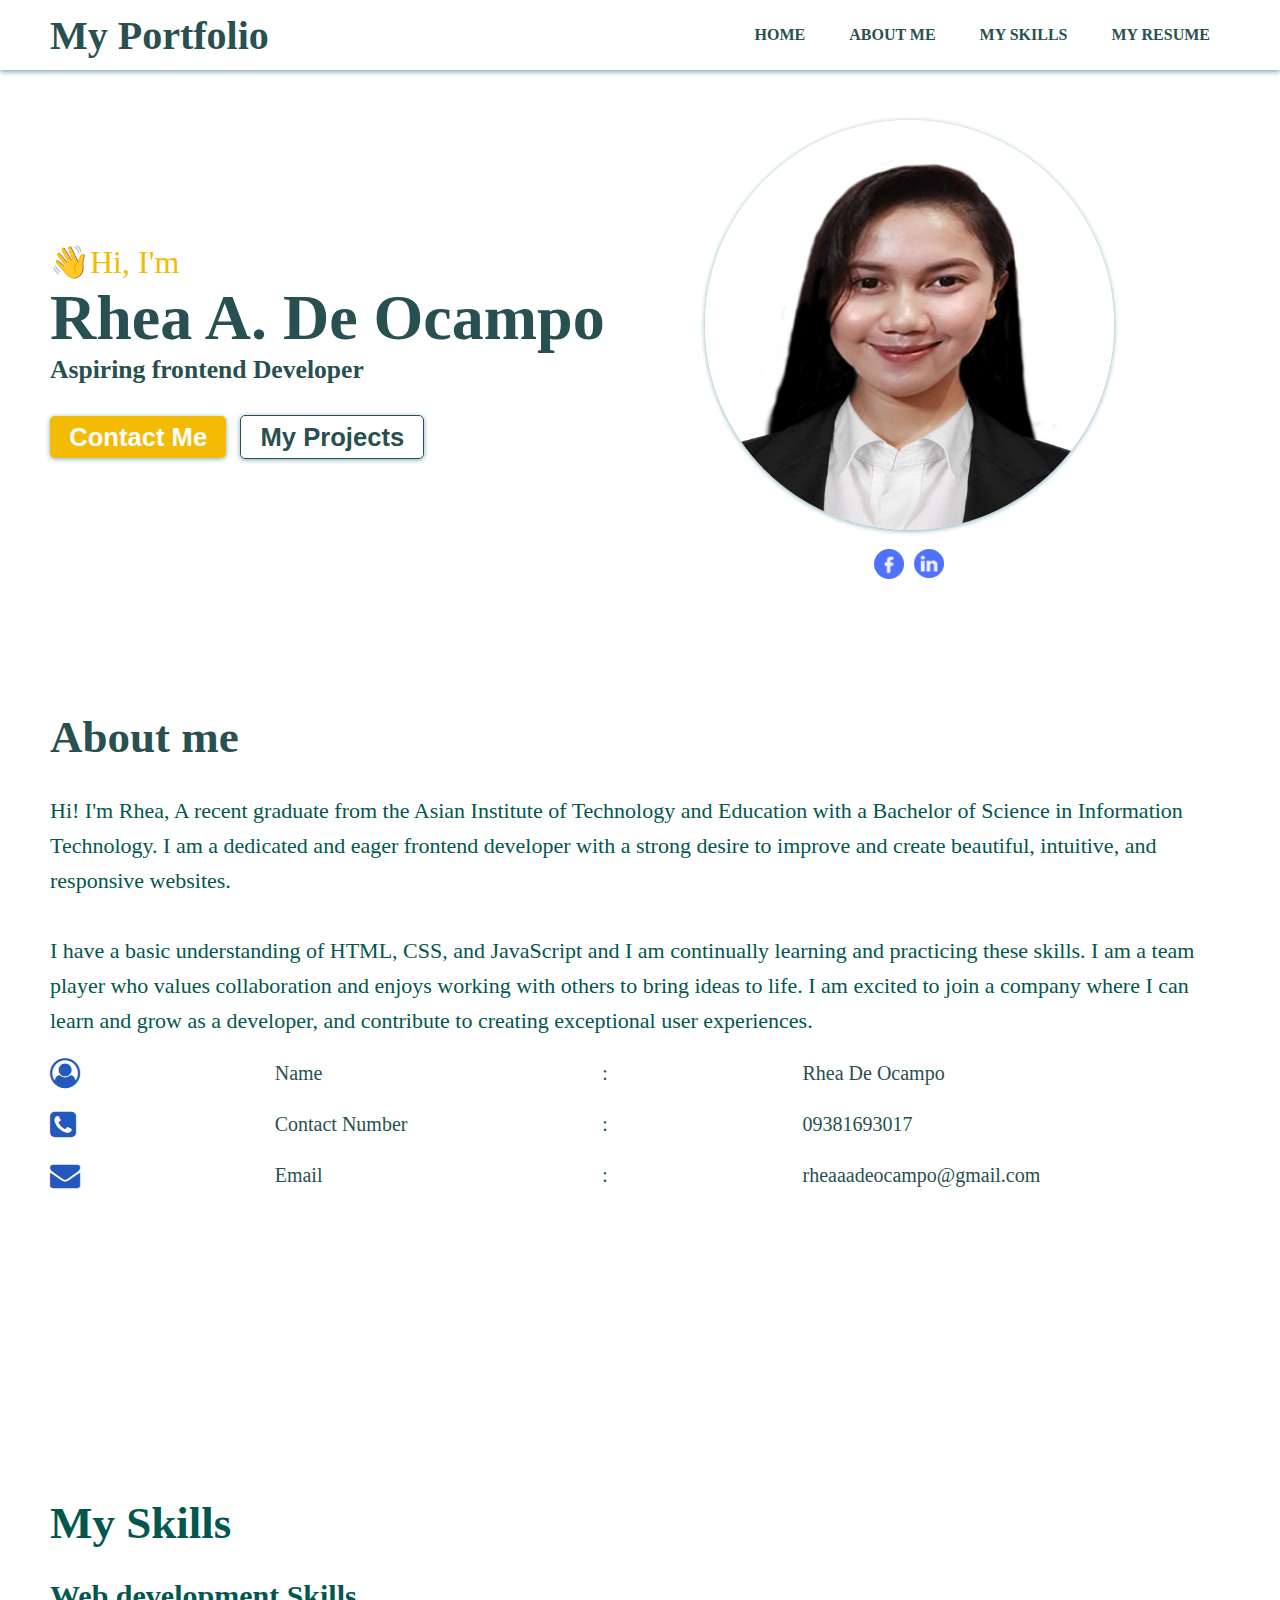
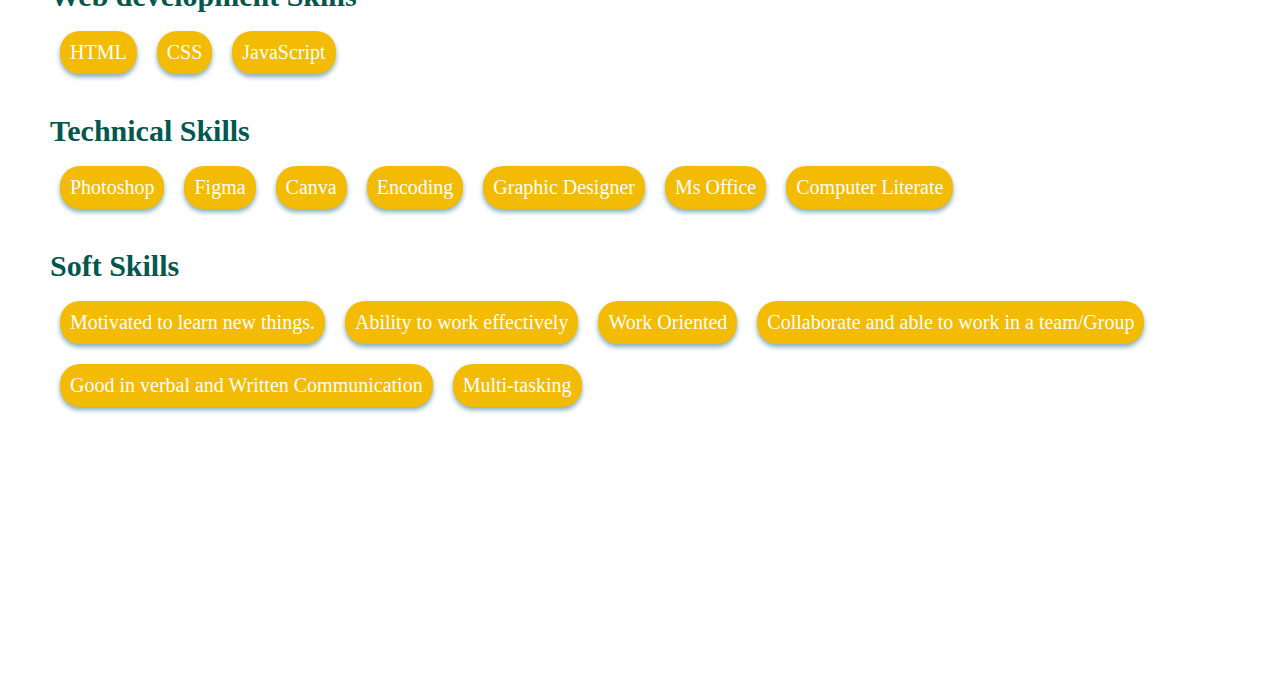
<file: index.html>
<!DOCTYPE html>
<html lang="en">
<head>
    <meta charset="UTF-8">
    <meta http-equiv="X-UA-Compatible" content="IE=edge">
    <meta name="viewport" content="width=device-width, initial-scale=1.0">
    <title>My Website</title>
    <link rel="icon" href="images/me.jpg">
    <link rel="stylesheet" href="style.css">
    <link rel="stylesheet" href="responding.css">
    <link rel="stylesheet" href="https://cdnjs.cloudflare.com/ajax/libs/font-awesome/4.7.0/css/font-awesome.min.css">  
</head>

<body>
    <input type="checkbox" id="check">
        <div class=" container header"> 
           <h2>My Portfolio</h2>
           <div class="links">
                <a href="index.html">HOME</a>   
                <a href="#aboutme"> ABOUT ME </a>
                <a href="#myskills"> MY SKILLS </a>
                <a href="resume.html">MY RESUME</a>
            </div>   
            <label for="check">
                <i class="fa                         fa-bars menu-btn" aria-hidden="true"></i>
                <i class="fa fa-times close-btn" aria-hidden="true"></i>
            </label>
        </div>
    <div class="profile">
       <div class=" container sidebar">
        <p>👋Hi, I'm</p>
        <h1>Rhea A. De Ocampo</h1>
        <p>Aspiring frontend Developer</p>
        <div>
            <button>Contact Me</button>
            <button>My Projects</button>
       </div>
       </div>
       <div class="container rightbar">
            <div class="image">
                <img src="images/me.jpg" alt="">
            </div>
            <div class="fb-linkin">  
                <a href="https://www.facebook.com/rhea.deocampo.1800">
                    <img class="icon" src="images/facebook.png" alt="">
                </a>
                <a href="https://www.linkedin.com/in/rhea-de-ocampo-506b15250/">
                    <img class="icon"src="images/linkedin.png" alt="">
                </a>
            </div>
        </div>
    </div>
    <div class=" container aboutme" id="aboutme">
       <h1>About me</h1>
       <p class="introduction">Hi! I'm Rhea, A recent graduate from the Asian
        Institute of Technology and Education with a Bachelor
        of Science in Information Technology. I am a dedicated
        and eager frontend developer with a strong desire to improve
        and create beautiful, intuitive, and responsive websites.   
        <br><br> I have a basic understanding of HTML, CSS, and JavaScript
         and I am continually learning and practicing these skills.
         I am a team player who values collaboration and enjoys working 
         with others to bring ideas to life. I am excited to join a company
         where I can learn and grow as a developer, and contribute to creating
         exceptional user experiences.
        </p>
        <div class="grid-container">
            <div><i class="fa fa-user-circle-o img" aria-hidden="true"></i></div>
            <div>Name</div>
            <div>:</div>
            <div>Rhea De Ocampo</div>

            <div><i class="fa fa-phone-square img" aria-hidden="true"></i></div>
            <div>Contact Number</div>
            <div>:</div>
            <div>09381693017</div>

            <div><i class="fa fa-envelope img" aria-hidden="true"></i></div>
            <div>Email</div>
            <div>:</div>
            <div>rheaaadeocampo@gmail.com</div>
        </div>
        <!-- <div class="information">
            <div><i class="fa fa-user-circle-o img" aria-hidden="true"></i></div>
            <div>Name</div>
            <div>:</div>
            <div>Rhea De Ocampo</div>
        </div>
        <div class="information">
            <div><i class="fa fa-phone-square img" aria-hidden="true"></i></div>
            <div>Contact Number</div>
            <div>:</div>
            <div>09381693017</div>
        </div>
        <div class="information">
        <div><i class="fa fa-envelope img" aria-hidden="true"></i></div>
            <div>Email</div>
            <div>:</div>
            <div>rheaaadeocampo@gmail.com</div>
        </div> -->
    </div>
    <div class=" container myskills " id="myskills">
        <p class="sub-title">My Skills</p>
        <h2>Web development Skills</h2>
        <div class="skills">
            <div class="chip">HTML</div>
            <div class="chip">CSS</div>
            <div class="chip">JavaScript</div>
        </div>
        <h2>Technical Skills</h2>
            <div class="skills">
                <div class="chip">Photoshop</div>
                <div class="chip">Figma</div>
                <div class="chip">Canva</div>
                <div class="chip">Encoding</div>
                <div class="chip">Graphic Designer</div>
                <div class="chip">Ms Office</div>
                <div class="chip">Computer Literate</div>
            </div>
        <h2>Soft Skills</h2>
            <div class="skills">
                <div class="chip">Motivated to learn new things.</div>
                <div class="chip">Ability to work effectively</div>
                <div class="chip">Work Oriented</div>
                <div class="chip">Collaborate and able to work in a team/Group</div>
            </div>
        <div class="skills">
            <div class="chip">Good in verbal and Written Communication</div>
            <div class="chip">Multi-tasking</div>
    </div>
</body>
</html>
</file>
<file: style.css>
:root{
 --primary-color: rgb(40, 80, 80); 
 --secondary-color:  rgb(243, 187, 4); 

}
body{
    margin: 0;  
    font-family: "inter";
    color: var(--primary-color);
    
}
.container{
    padding: 0 50px;
}
.header{
    height: 70px;
    background-color:white;
    box-shadow: 0px 2px 5px rgb(132, 172, 185);
    display: flex;
    justify-content: space-between;
    align-items: center;    
}
.header h2{
    margin: 0;
    font-size: 40px;
}
.header a{
    text-decoration: none;
    color:rgb(40, 80, 80) ; 
    font-weight:600;
}
.header a{
  padding: 10px 20px;
}
.header a:hover{
    background-color:var(--secondary-color);
    color: white;
    padding: 10px 30px;
    border-radius: 10px;
}

/* ===============PROFILE================== */
.profile{
    /* height: 80vh; */
    /* background-color: cadetblue; */
    margin: 50px 0;
    display: flex;
    align-items: center ;
}
.sidebar p:first-child{
    color:var(--secondary-color);
    font-size: 2.5vw;
    margin: 0;
}
.sidebar h1{
    font-size: 5vw;
    color:var(--primary-color) ; 
    margin: 0;
}
.sidebar h1 + p{
    color: var(--primary-color);
    font-weight: 900;
    margin: 0;
    margin-bottom: 20px;
    font-size:  2vw;
}
.sidebar button{
    margin-top: 10px;
    margin-right: 10px;
    font-weight: 600;
    font-size: 2vw;
    padding: .5vw 1.5vw;
    border: none;
    border-radius: 5px;
    box-shadow: 0px 1px 5px rgb(132, 172, 185);
    background-color: var(--secondary-color);
    color: white;
    cursor: pointer;
}
.sidebar button:last-child{
    background-color: transparent;
    border:1px solid var(--primary-color) ;
    color: var(--primary-color);
}
.sidebar button:hover{
    background-color: rgba(40, 80, 80, 0.082);
    color: var(--primary-color);
}
.rightbar{
    /* background-color: antiquewhite; */
    height: auto;
}
.image img{
    height: 32vw;
    border-radius: 50%;
    box-shadow: 0px 1px 5px rgb(132, 172, 185);
}
.fb-linkin{
    display: flex;
    justify-content: center;
}   
.icon{
    width: 30px;
    padding: 0px;
    padding-top: 15px;
    margin: 0 5px;
    transition: 0.5s;
}
.icon:hover{
    transform: scale(1.4);
}
/* ===============  END OF PROFILE================== */


/* ===============  ABOUT ME ================= */
.aboutme{
    /* height: 80vh;    */
    margin: 10vw 0;
    /* background-color: rgb(127, 186, 238); */
}
.aboutme h1{
    color: var(--primary-color);
    font-size: 45px;
}
.aboutme .introduction{
    font-size: 22px;
    color: rgb(2, 87, 78);
    margin-top: 40px;
    margin: 0;
    font-weight: 25px;
    line-height: 35px;
}
.grid-container{
    display: grid;
    grid-template-columns: auto auto auto auto;
    gap: 5px;
    row-gap:20px;
    margin-top:20px;
    align-items: center;
}
.grid-container div{
    font-size:20px;
    color: var(--primary-color);

}
.grid-container .img{
    color: #2458be;
    font-size:30px;
}


/* =============== END OF ABOUT ME ================= */
.myskills{
    margin: 20vw 0; 
}
.sub-title{
    font-size: 45px;        
    color: rgb(2, 87, 78);
    font-weight: bold;
    margin: 0px;
    margin-bottom: 25px;
    padding-top: 50px;
}
.myskills h2{
    color: rgb(2, 87, 78);
    margin-top: 30px;
    margin-bottom: 8px;
    font-size: 30px;
}      
.skills{
    display: flex;
    flex-wrap: wrap;
    justify-content: flex-start;  

}
.chip{
    background-color: rgb(243, 187, 4);
    padding: 10px;
    font-size: 20px;
    border-radius: 20px;
    box-shadow: 0px 3px 5px rgb(132, 172, 185);
    color: rgb(254, 255, 255);
    margin: 10px;
}   
/* =============== END OF MY SKILLS ================= */
label{
    display: none;
}
#check{
    z-index:3;
    display: none;
}
</file>
<file: responding.css>
@media(max-width:1085px){
    .profile{
        display: flex;
        flex-direction: column;
    }
    .profile .sidebar{
        display: flex;
        flex-direction: column;
        justify-content: center;
        align-items: center;
    }
    .sidebar div{
        margin-bottom: 20px;
    }
}
@media(max-width:850px){
    .header .links{
        display: none;
    }
    label{  
        display: block;
        font-size: 30px;
        cursor: pointer;
        transition: 0.3s;
        transition-property: color;
        color: var(--primary-color);
    }
    label:hover{
        color: var(--secondary-color);
    }
    label .close-btn{
        display: none;
    }
    #check:checked ~ .header .links{
        z-index: 2  ;
        position: fixed;
        background: white;
        top: 0;
        bottom:0;
        left: 0;
        right: 0;
        display: flex;
        flex-direction: column;
        justify-content: center;
        align-items: center;
    }
    #check:checked ~ .header .links a{
        font-weight: 900;
        margin-right: 0;
        margin-bottom: 50px;
        letter-spacing: 2px;
    }
    #check:checked ~ .header label .menu-btn{       
        display: none;
        position: fixed;
    }
    label .menu-btn{
        position: absolute; 
        top: 22px;
    }
    #check:checked ~ .header label .close-btn{
        z-index: 2;
        display: block;
        position: fixed;
        top: 22px;
    }   
}
@media(max-width:685px){
    .sidebar p:first-child{
        font-size: 4vw;
    }
    .sidebar h1{
        font-size: 6vw;
    }
    .sidebar h1 + p{
        font-size:  3vw;
    }
    .sidebar button{ 
        font-size: 4vw;
        padding: .5vw 1.5vw;
    }
}
@media(max-width:500px){
    .aboutme h1{
        font-size: 40px;
        margin-bottom: 15px;
    }    
    .aboutme .introduction{
        font-size: 17px;
    }
    .grid-container div{
        font-size:17px;  
    }
    .sub-title{
        font-size: 40px;
    }
    .myskills h2{
        font-size: 25px;
    }      
    .chip{
        font-size: 15px;
    }
}
</file>
